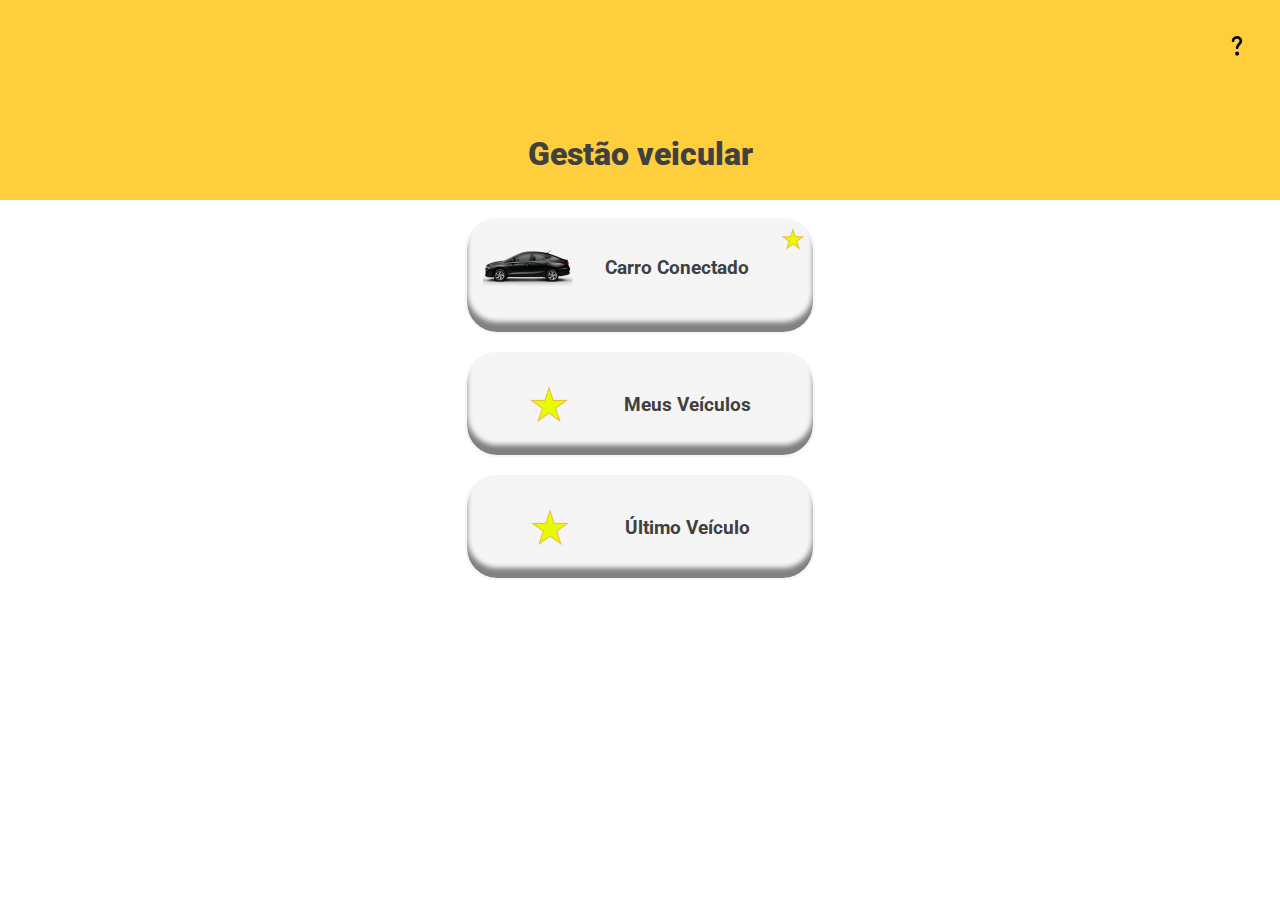
<file: app/src/main/assets/index.html>
<!DOCTYPE html>
<html lang="pt-br">
<head>
    <meta charset="UTF-8">
    <meta name="viewport" content="width=device-width, initial-scale=1.0">
    <title>Gestão Veicular</title>
    <link rel="stylesheet" href="./styles/style.css">
</head>
<body>
    <header class="cabecalho">
        <a class="ajuda" href="ajuda.html"><img src="./assets/pergunta.png"></a>
        <h1 class="cabecalho__titulo">Gestão veicular</h1>
    </header>
    <main class="conteudo">
        <nav>
            <br>
            <a class="link" href="veiculo conectado.html">
                <div class="conteudo__caixa__1">
                    <img src="./assets/HB20.png" alt="Imagem do carro conectado">
                    <h3>Carro Conectado</h3>
                    <img class="favorito__caixa__1" src="./assets/Estrela cheia equena.png">
                </div>
            </a>
            <br>
            <a class="link" href="carro.html">
                <div class="conteudo__caixa__2">
                    <img src="./assets/Estrela cheia.png">
                    <h3>Meus Veículos</h3>
                </div>
            </a>
            <br>
            <a class="link" href="carro.html">
                <div class="conteudo__caixa__3">
                    <img src="./assets/Estrela cheia.png" alt="Imagem do último carro conectado">
                    <h3>Último Veículo</h3>
                </div>
            </a>
        </nav>
    </main>
    <footer></footer>
</body>
</html>
</file>
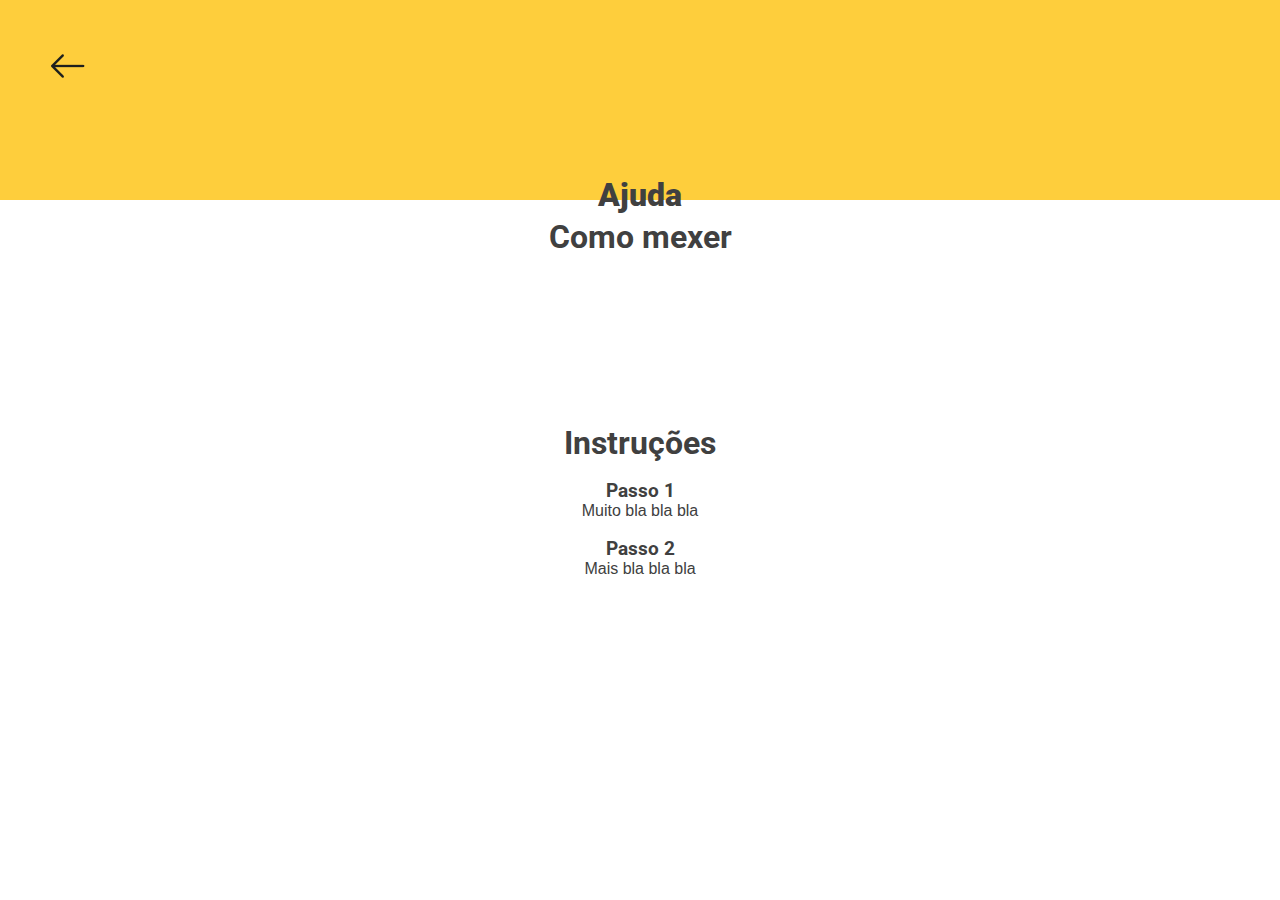
<file: app/src/main/assets/ajuda.html>
<!DOCTYPE html>
<html lang="pt-br">
<head>
    <meta charset="UTF-8">
    <meta name="viewport" content="width=device-width, initial-scale=1.0">
    <title>Ajuda</title>
    <link rel="stylesheet" href="./styles/style.css">
</head>
<body>
    <header class="cabecalho">
        <a class="voltar" href="index.html"><img src="./assets/Setinha.png"></a>
        <h1 class="cabecalho__titulo">Ajuda</h1>
        </nav>
    </header>
    <main class="conteudo">
        <br>
        <h1 class="titulo__ajuda">Como mexer</h1>
        <video src="" alt="video explicativo de como conectar o bluetooth"></video>
        <br>
        <h1 class="titulo__ajuda">Instruções</h1>
        <br>
        <h3>Passo 1</h3>
        <p>Muito bla bla bla</p>
        <br>
        <h3>Passo 2</h3>
        <p>Mais bla bla bla</p>
    </main>
</body>
</html>
</file>
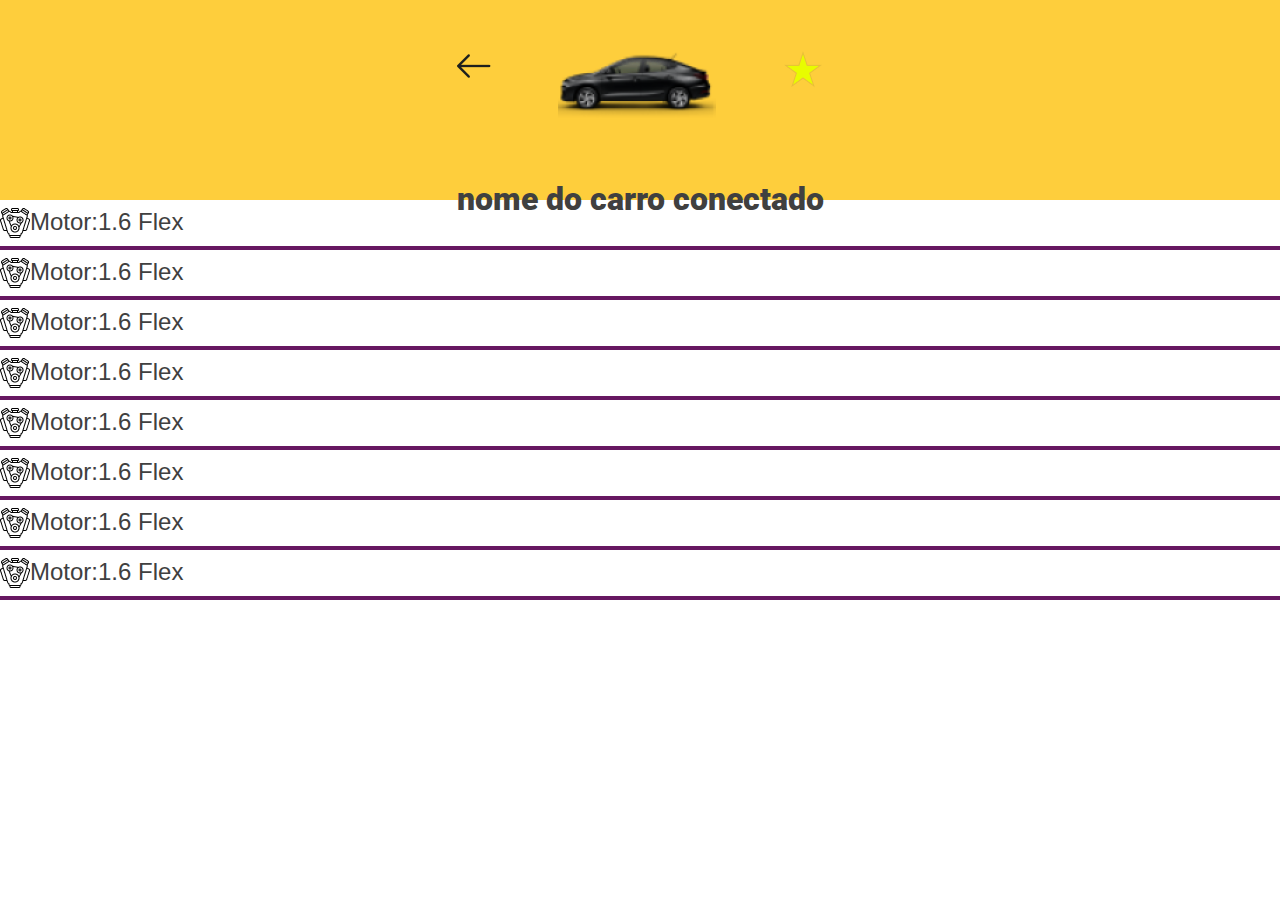
<file: app/src/main/assets/avancado.html>
<!DOCTYPE html>
<html lang="pt-br">
<head>
    <meta charset="UTF-8">
    <meta name="viewport" content="width=device-width, initial-scale=1.0">
    <title>Veículo conectado</title>
    <link rel="stylesheet" href="./styles/style.css">
</head>
<body>
    <header class="cabecalho__carro">
        <div class="parte__cima">
            <a href="veiculo conectado.html"><img src="./assets/Setinha.png"></a>
            <img src="./assets/HB20 grande.png" alt="imagem do carro conectado">
            <a><img src="./assets/Estrela cheia.png" alt="imagem que alterna se o veículo ta favoritado ou não"></a>
        </div>
        <h1 class="cabecalho__titulo">nome do carro conectado</h1>
    </header>
    <main>
        <div class="item__avancado">
            <img src="./assets/Motor.png">
            <p>Motor:1.6 Flex</p>
        </div>
        <div class="item__avancado">
            <img src="./assets/Motor.png">
            <p>Motor:1.6 Flex</p>
        </div>
        <div class="item__avancado">
            <img src="./assets/Motor.png">
            <p>Motor:1.6 Flex</p>
        </div>
        <div class="item__avancado">
            <img src="./assets/Motor.png">
            <p>Motor:1.6 Flex</p>
        </div>
        <div class="item__avancado">
            <img src="./assets/Motor.png">
            <p>Motor:1.6 Flex</p>
        </div>
        <div class="item__avancado">
            <img src="./assets/Motor.png">
            <p>Motor:1.6 Flex</p>
        </div>
        <div class="item__avancado">
            <img src="./assets/Motor.png">
            <p>Motor:1.6 Flex</p>
        </div>
        <div class="item__avancado">
            <img src="./assets/Motor.png">
            <p>Motor:1.6 Flex</p>
        </div>
    </main>
</file>
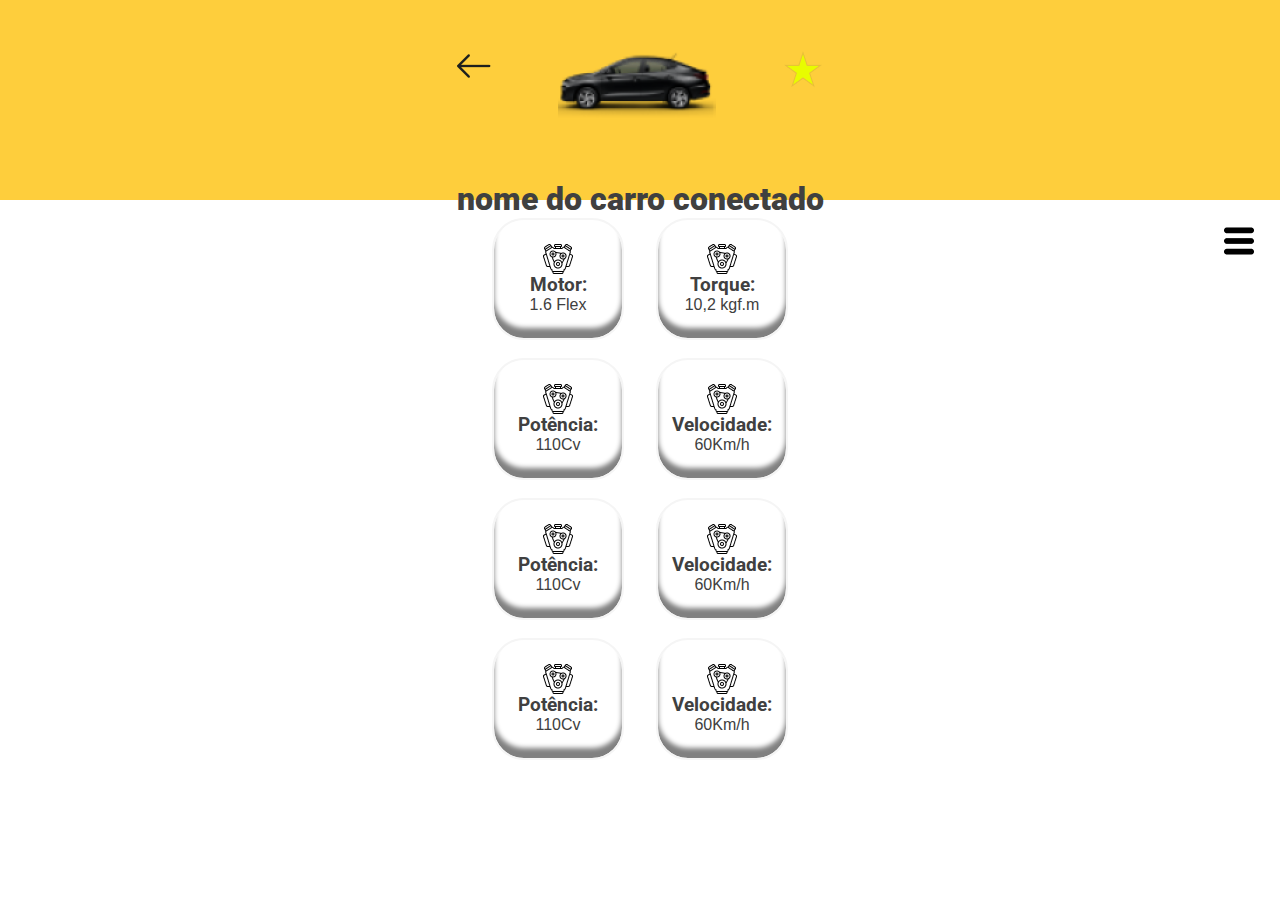
<file: app/src/main/assets/veiculo conectado.html>
<!DOCTYPE html>
<html lang="pt-br">
<head>
    <meta charset="UTF-8">
    <meta name="viewport" content="width=device-width, initial-scale=1.0">
    <title>Veículo conectado</title>
    <link rel="stylesheet" href="./styles/style.css">
</head>
<body>
    <header class="cabecalho__carro">
        <div class="parte__cima">
            <a href="index.html"><img src="./assets/Setinha.png"></a>
            <img src="./assets/HB20 grande.png" alt="imagem do carro conectado">
            <a><img src="./assets/Estrela cheia.png" alt="imagem que alterna se o veículo ta favoritado ou não"></a>
        </div>
        <h1 class="cabecalho__titulo">nome do carro conectado</h1>
        <a class="avancado" href="avancado.html"><img src="./assets/Lista.png"></a>
    </header>
    <main class="conteudo">
        <br>
        <div class="conteudo__carro">
            <div class="informacoes">
                <img src="./assets/Motor.png">
                <h3>Motor:</h3>
                <p>1.6 Flex</p>
            </div>
            <div class="informacoes">
                <img src="./assets/Motor.png">
                <h3>Torque:</h3>
                <p>10,2 kgf.m</p>
            </div>
        </div>
        <br>
        <div class="conteudo__carro">
            <div class="informacoes">
                <img src="./assets/Motor.png">
                <h3>Potência:</h3>
                <p>110Cv</p>
            </div>
            <div class="informacoes">
                <img src="./assets/Motor.png">
                <h3>Velocidade:</h3>
                <p>60Km/h</p>
            </div>
        </div>
        <br>
        <div class="conteudo__carro">
            <div class="informacoes">
                <img src="./assets/Motor.png">
                <h3>Potência:</h3>
                <p>110Cv</p>
            </div>
            <div class="informacoes">
                <img src="./assets/Motor.png">
                <h3>Velocidade:</h3>
                <p>60Km/h</p>
            </div>
        </div>
        <br>
        <div class="conteudo__carro">
            <div class="informacoes">
                <img src="./assets/Motor.png">
                <h3>Potência:</h3>
                <p>110Cv</p>
            </div>
            <div class="informacoes">
                <img src="./assets/Motor.png">
                <h3>Velocidade:</h3>
                <p>60Km/h</p>
            </div>
        </div>
    </main>
</body>
</html>
</file>
<file: app/src/main/assets/styles/style.css>
@import url('https://fonts.googleapis.com/css2?family=Roboto:wght@900&display=swap');

/*estilos gerais*/
:root {
    --amarelo-principal:  #fece3c;
    --amarelo-secundario: #e9be39;
    --roxo-principal: #671761;
    --cor-fonte: #404040;
    --fonte-titulo: 'Roboto', sans-serif;
    --fonte-texto: Arial, Helvetica, sans-serif;
}

* {
    margin: 0;
    border: 0;
}

body {
    box-sizing: border-box;
    background-color: #FFFFFFFF;
    color: var(--cor-fonte);
}

h3 {
    font-family: var(--fonte-titulo);
    color: #404040;
}

p {
    font-family: var(--fonte-texto);
    color: #404040;
}

.cabecalho {
    display: flex;
    background-color: var(--amarelo-principal);
    flex-direction: column;
    align-items: center;
    gap: 2.5rem;
    height: 12.5rem;
}

.cabecalho__titulo {
    font-family: var(--fonte-titulo);
    font-size: 2rem;
    font-weight: 900;
    justify-content: center;
}

.voltar {
    align-self: flex-start;
    padding: 4% 4%;
}

.conteudo {
    display: flex;
    flex-direction: column;
    align-items: center;
}

.link {
    text-decoration: none;
}

/*Página: gestão veicular*/

.ajuda {
    align-self: flex-end;
    padding: 2% 2%;
}

.conteudo__caixa__1{
    display: flex;
    align-items: center;
    flex-direction: row;
    justify-content: space-between;
    gap: 2rem;
    background-color: #f5f5f5;
    padding: 0.5rem 0.5rem 1.5rem 1rem;
    border: 0.15rem solid #f5f5f5;
    border-radius: 2rem;
    box-shadow: inset 0px -10px 5px gray;
    height: 5rem;
}

.favorito__caixa__1 {
    align-self:flex-start;
}

.conteudo__caixa__2{
    display: flex;
    align-items: center;
    flex-direction: row;
    justify-content: space-evenly;
    gap: 0.5rem;
    background-color: #f5f5f5;
    padding: 2rem 1rem;
    border: 0.15rem solid #f5f5f5;
    border-radius: 2rem;
    box-shadow: inset 0px -10px 5px gray;
}

.conteudo__caixa__3{
    display: flex;
    align-items: center;
    flex-direction: row;
    justify-content: space-evenly;
    gap: 0.5rem;
    background-color: #f5f5f5;
    padding: 2rem 1rem;
    border: 0.15rem solid #f5f5f5;
    border-radius: 2rem;
    box-shadow: inset 0px -10px 5px gray;
}

/*Página: Ajuda*/

.titulo__ajuda {
    font-family: var(--fonte-titulo);
    font-size: 2rem;
}

/*Página: Veículo Conectado*/

.cabecalho__carro {
    display: flex;
    background-color: var(--amarelo-principal);
    flex-direction: column;
    align-items: center;
    gap: 0.5rem;
    height: 12.5rem;
}

.avancado {
    align-self: flex-end;
    padding: 0 2%;
}

.parte__cima {
    display: flex;
    flex-direction: row;
    padding: 4%;
    justify-content: space-between;
    gap: 4.2rem;
}

.conteudo__carro {
    display: flex;
    flex-direction: row;
    align-items: center;
    justify-content: center;
    gap: 2rem;
}

.informacoes {
    display: flex;
    flex-direction: column;
    align-items: center;
    padding: 1.5rem 1.5rem;
    border: 0.15rem solid #f5f5f5;
    border-radius: 2rem;
    box-shadow: inset 0px -10px 5px gray;
    width: 5rem;
}

/*Página: Avançado*/

.item__avancado {
    display: flex;
    flex-direction: row;
    border-bottom: 0.25rem solid var(--roxo-principal);
    font-family: var(--fonte-texto);
    font-size: 1.5rem;
    padding-top: 0.5rem;
    padding-bottom: 0.5rem;
}
</file>
